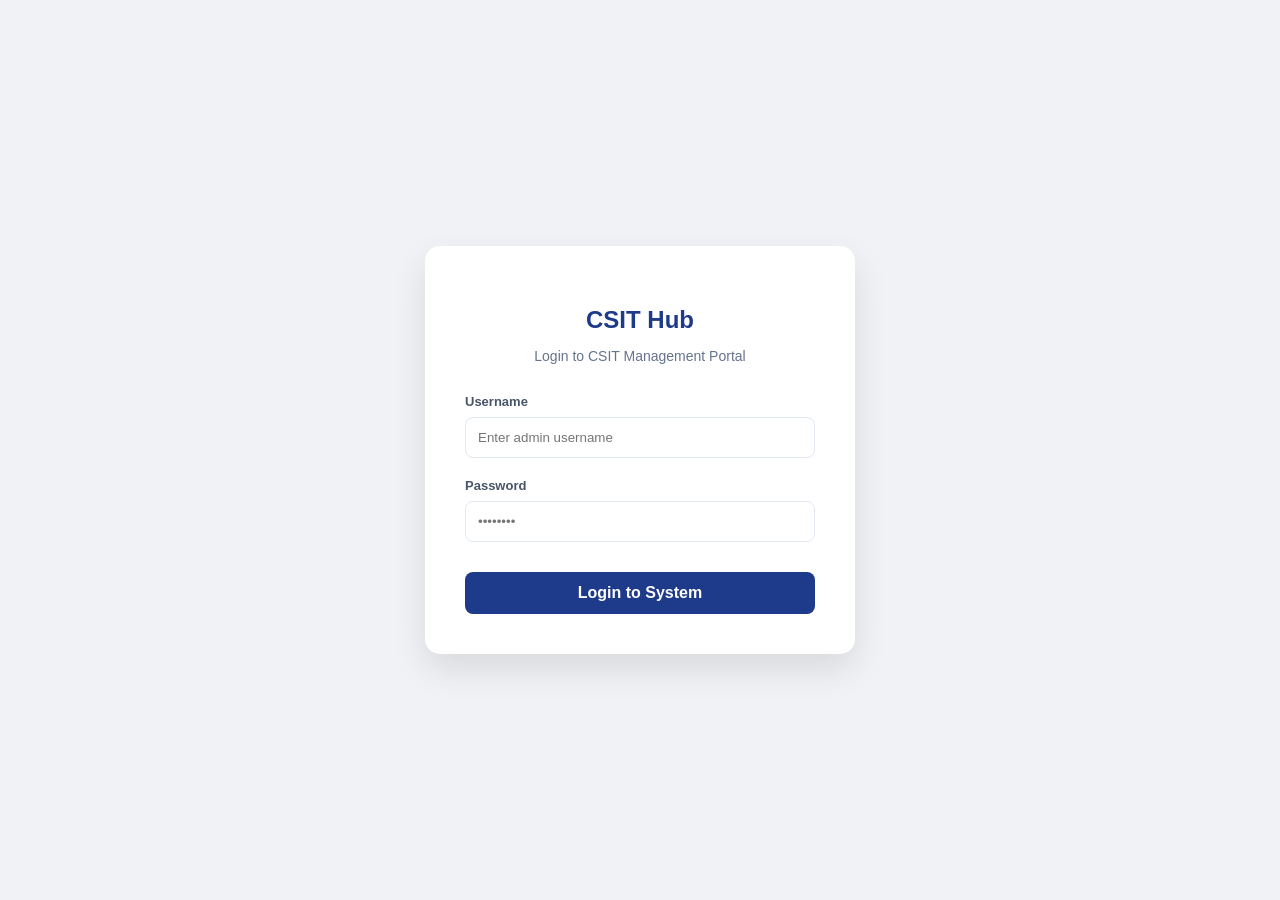
<file: templates/login.html>
<!DOCTYPE html>
<html lang="en">
<head>
    <meta charset="UTF-8">
    <meta name="viewport" content="width=device-width, initial-scale=1.0">
    <title>CSIT Hub Login</title>
    <style>
        /* Modern Design for CSIT Hub */
        body {
            display: flex;
            justify-content: center;
            align-items: center;
            height: 100vh;
            background: #f0f2f5; /* Light Gray Background */
            margin: 0;
            font-family: 'Segoe UI', Tahoma, Geneva, Verdana, sans-serif;
        }

        .login-card {
            background: white;
            padding: 40px;
            border-radius: 15px;
            box-shadow: 0 15px 35px rgba(0,0,0,0.1);
            width: 350px;
            text-align: center;
        }

        .login-card h2 {
            color: #1e3a8a; /* Navy Blue color */
            margin-bottom: 10px;
        }

        .login-card p {
            color: #64748b;
            font-size: 14px;
            margin-bottom: 30px;
        }

        .form-group {
            margin-bottom: 20px;
            text-align: left;
        }

        .form-group label {
            display: block;
            font-size: 13px;
            color: #475569;
            margin-bottom: 8px;
            font-weight: 600;
        }

        .form-group input {
            width: 100%;
            padding: 12px;
            border: 1px solid #e2e8f0;
            border-radius: 8px;
            outline: none;
            box-sizing: border-box; /* Padding handling */
            transition: 0.3s;
        }

        .form-group input:focus {
            border-color: #2563eb;
            box-shadow: 0 0 0 3px rgba(37, 99, 235, 0.1);
        }

        .login-btn {
            width: 100%;
            padding: 12px;
            background: #1e3a8a;
            color: white;
            border: none;
            border-radius: 8px;
            font-weight: bold;
            font-size: 16px;
            cursor: pointer;
            transition: 0.3s;
            margin-top: 10px;
        }

        .login-btn:hover {
            background: #1e40af;
            box-shadow: 0 5px 15px rgba(30, 58, 138, 0.3);
        }
    </style>
</head>
<body>

    <div class="login-card">
        <h2>CSIT Hub</h2>
        <p>Login to CSIT Management Portal</p>
        
        <form action="/login" method="POST">
            <div class="form-group">
                <label>Username</label>
                <input type="text" name="username" placeholder="Enter admin username" required>
            </div>
            
            <div class="form-group">
                <label>Password</label>
                <input type="password" name="password" placeholder="••••••••" required>
            </div>

            <button type="submit" class="login-btn">Login to System</button>
        </form>
    </div>

</body>
</html>
</file>
